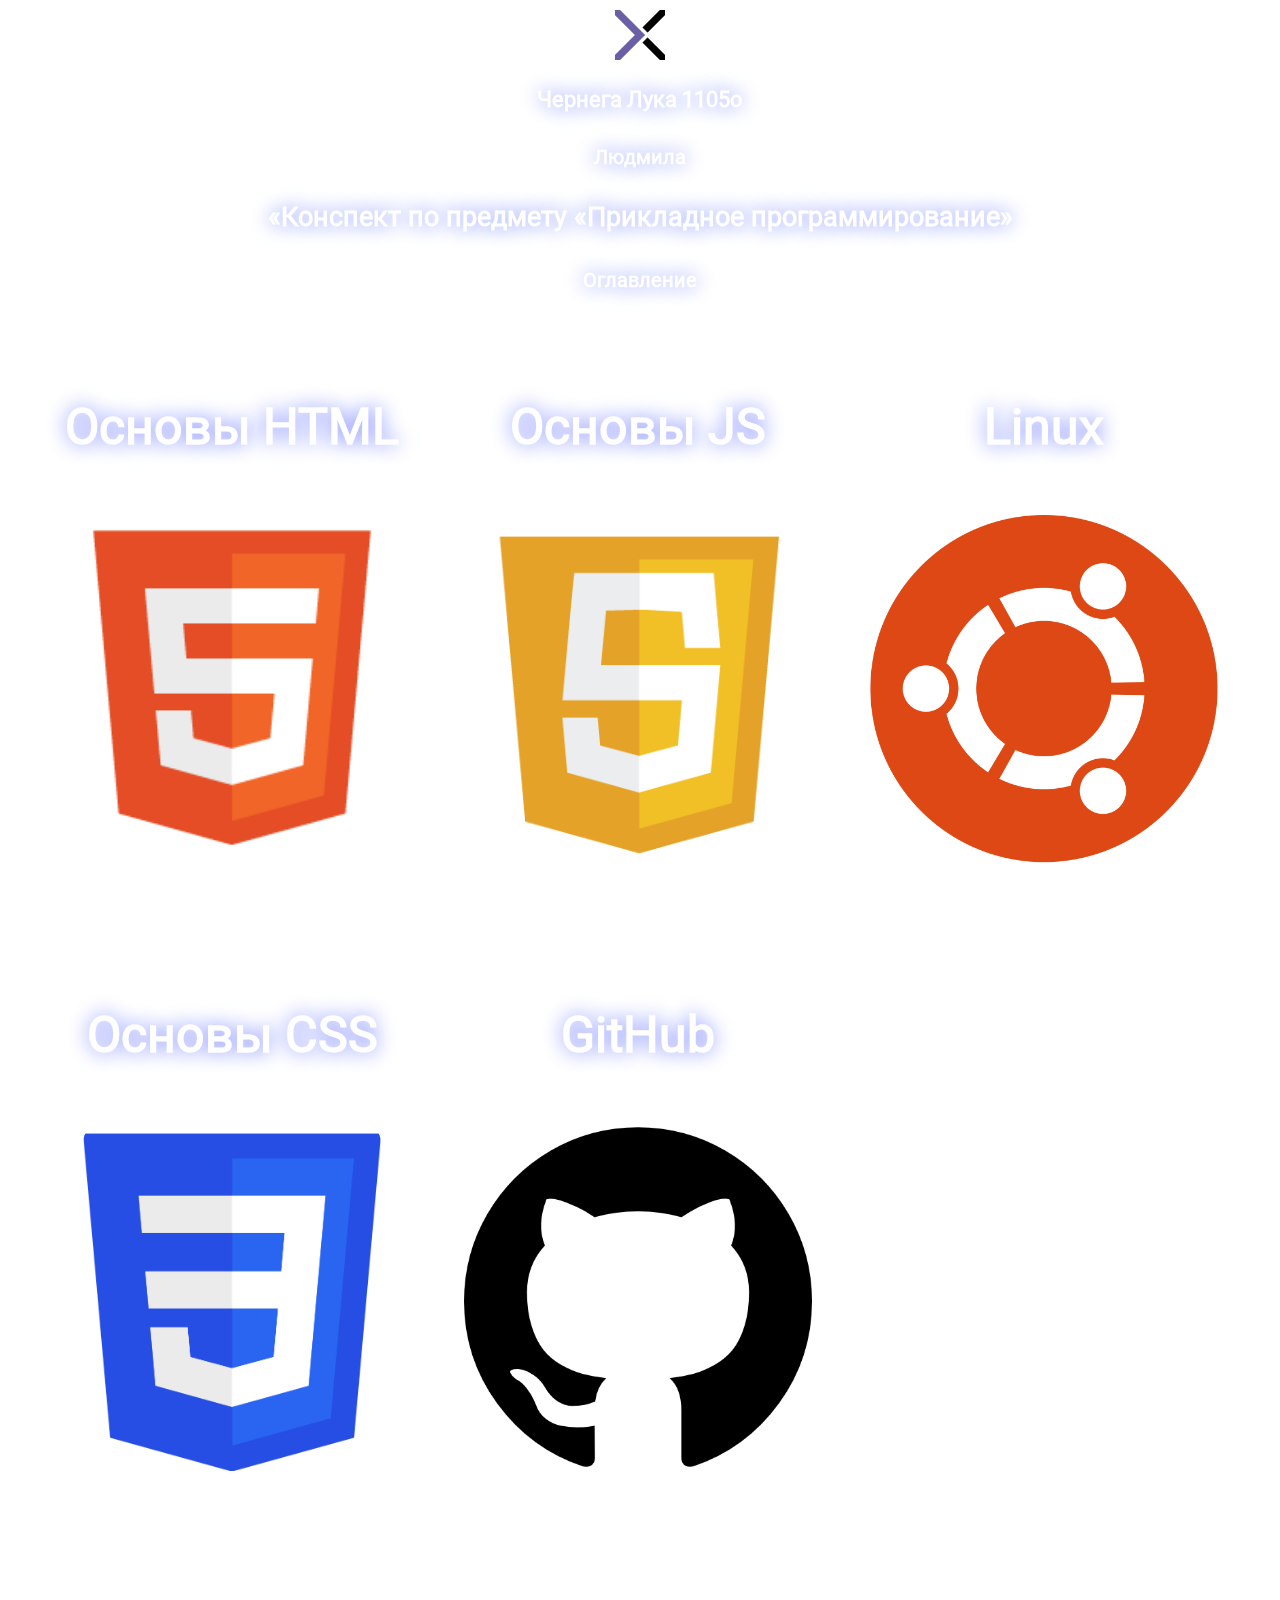
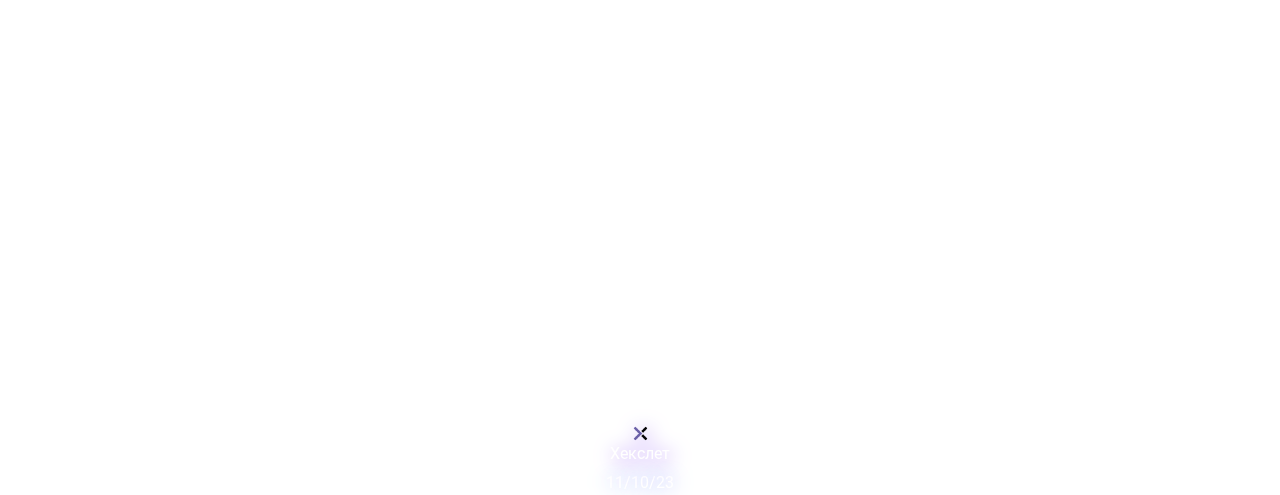
<file: index.html>
<!DOCTYPE html>
<html lang="ru">
  <head>
    <meta charset="UTF-8">
    <meta name="viewport" content="width=device-width,initial-scale=1">
    <title>Website</title>
    <link rel="stylesheet" href="main-style.css">
  </head>
</html>
<header>
    <img src="logo.png" class="logo" alt="#">
    <h1>Чернега Лука 1105o</h1>
    <h3>Людмила</h3>
</header>
<body>
    <h1>«Конспект по предмету «Прикладное программирование» </h1>
    <h2> Оглавление </h2>
    <div class="container">
        <div class="cont1">
            <h3 class = "link"><a href="https://developer.mozilla.org/ru/docs/Learn/Getting_started_with_the_web/HTML_basics" target="_blank"> Основы HTML</a> </h3>
            <img src="html-logo.png">
        </div>
        <div class="cont1 box">
            <h3 class = "link"><a href="https://developer.mozilla.org/ru/docs/Learn/Getting_started_with_the_web/CSS_basics" target="_blank"> Основы CSS </a> </h3>
            <img src="css-logo.png">
        </div>
        <div class="cont1">
            <h3 class = "link"><a href="https://developer.mozilla.org/ru/docs/Learn/Getting_started_with_the_web/JavaScript_basics" target="_blank"> Основы JS </a> </h3>
            <img src="js-logo.png">
        </div>
        <div class="cont1">
            <h3 class = "link"> <a  onclick="window.location.href = 'basic-github.html'"> GitHub</a> </h3> 
            <img src="github-logo.png">
        </div>
        <div class="cont1">
            <h3 class = "link"><a href="https://habr.com/ru/articles/655275/" target="_blank"> Linux </a></h3>
            <img src="ubuntu-logo.png">
        </div>
    </div>
</body>
<footer>
  <p class="footerclass">
   <img src="logo.png" style="height: 17px; width: 17px;"> 
<a href="https://ru.hexlet.io/?ysclid=lnlvl3o131144517542" target="_blank"> Хекслет</a>
</p>
<p style="font-family: Roboto-Regular; text-shadow: rgba(117,129,255,1) 0px 0px 20px; ">11/10/23</p>
</footer>
</file>
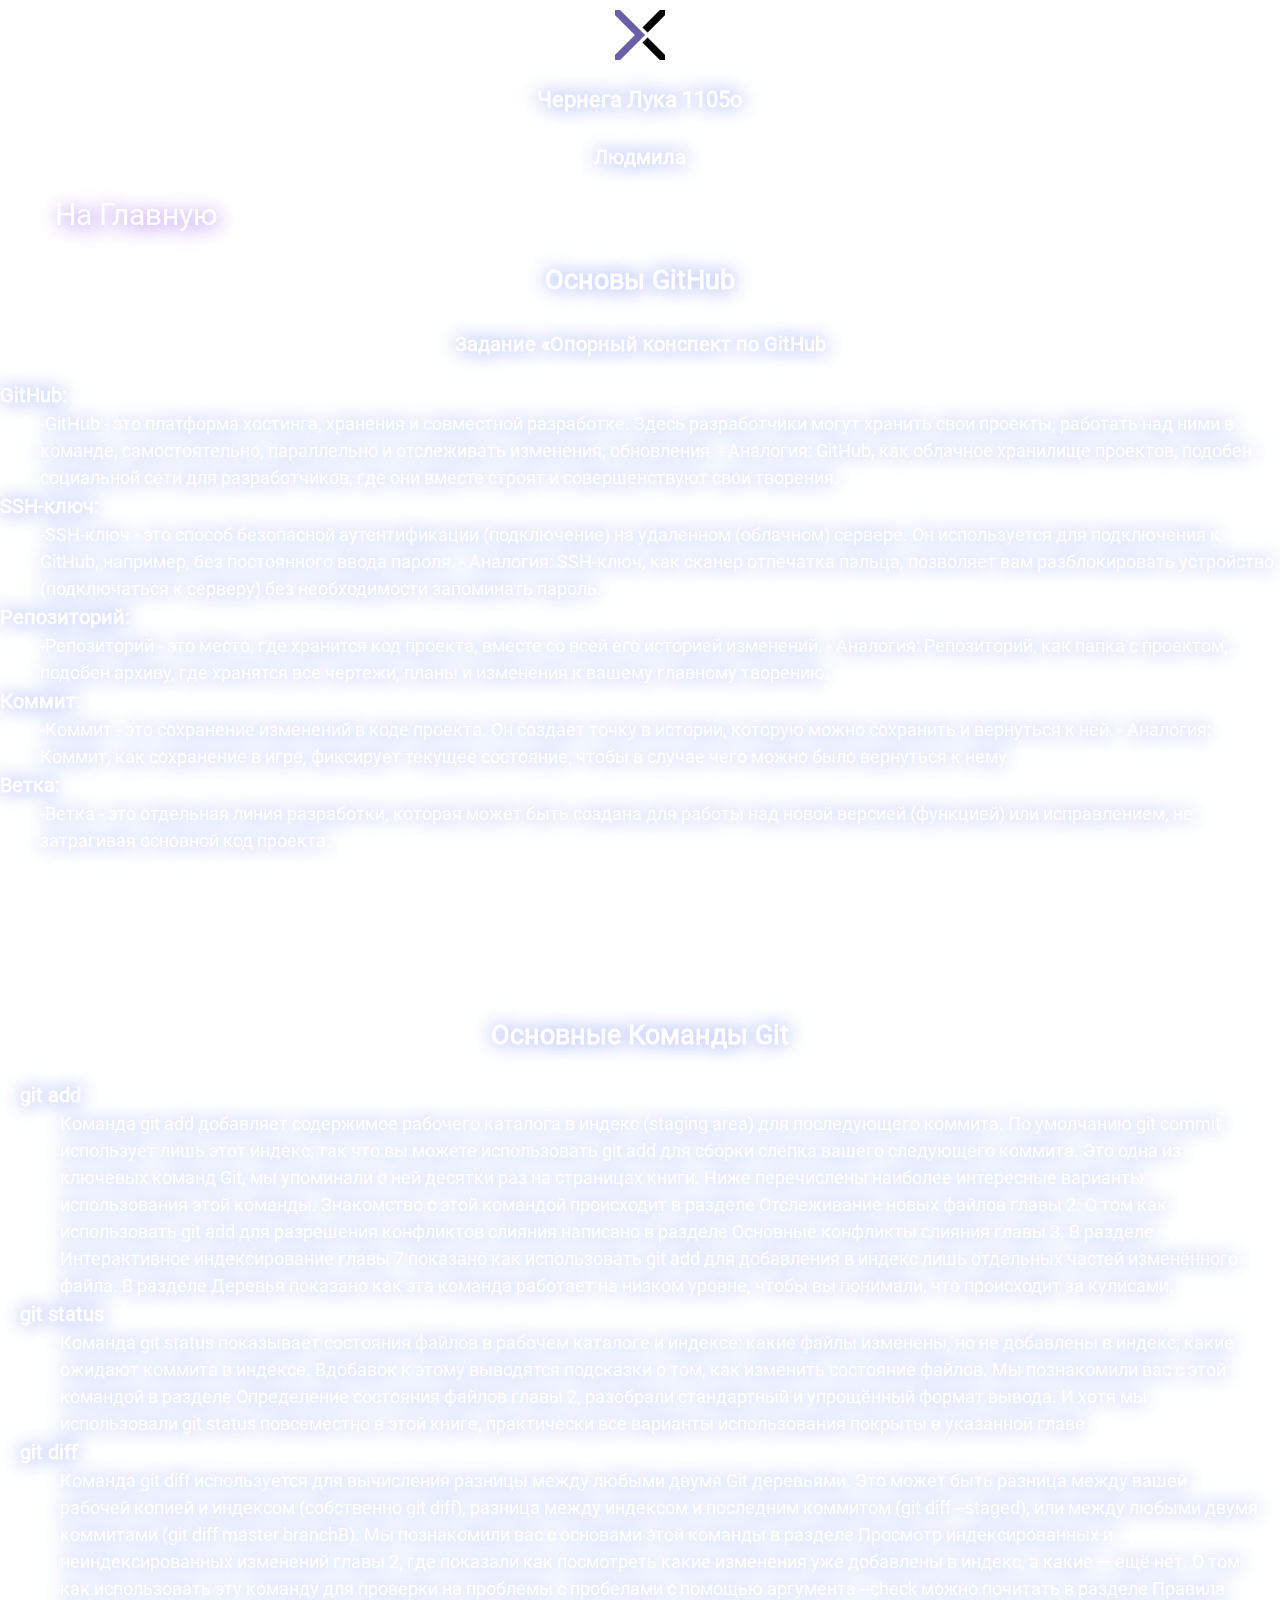
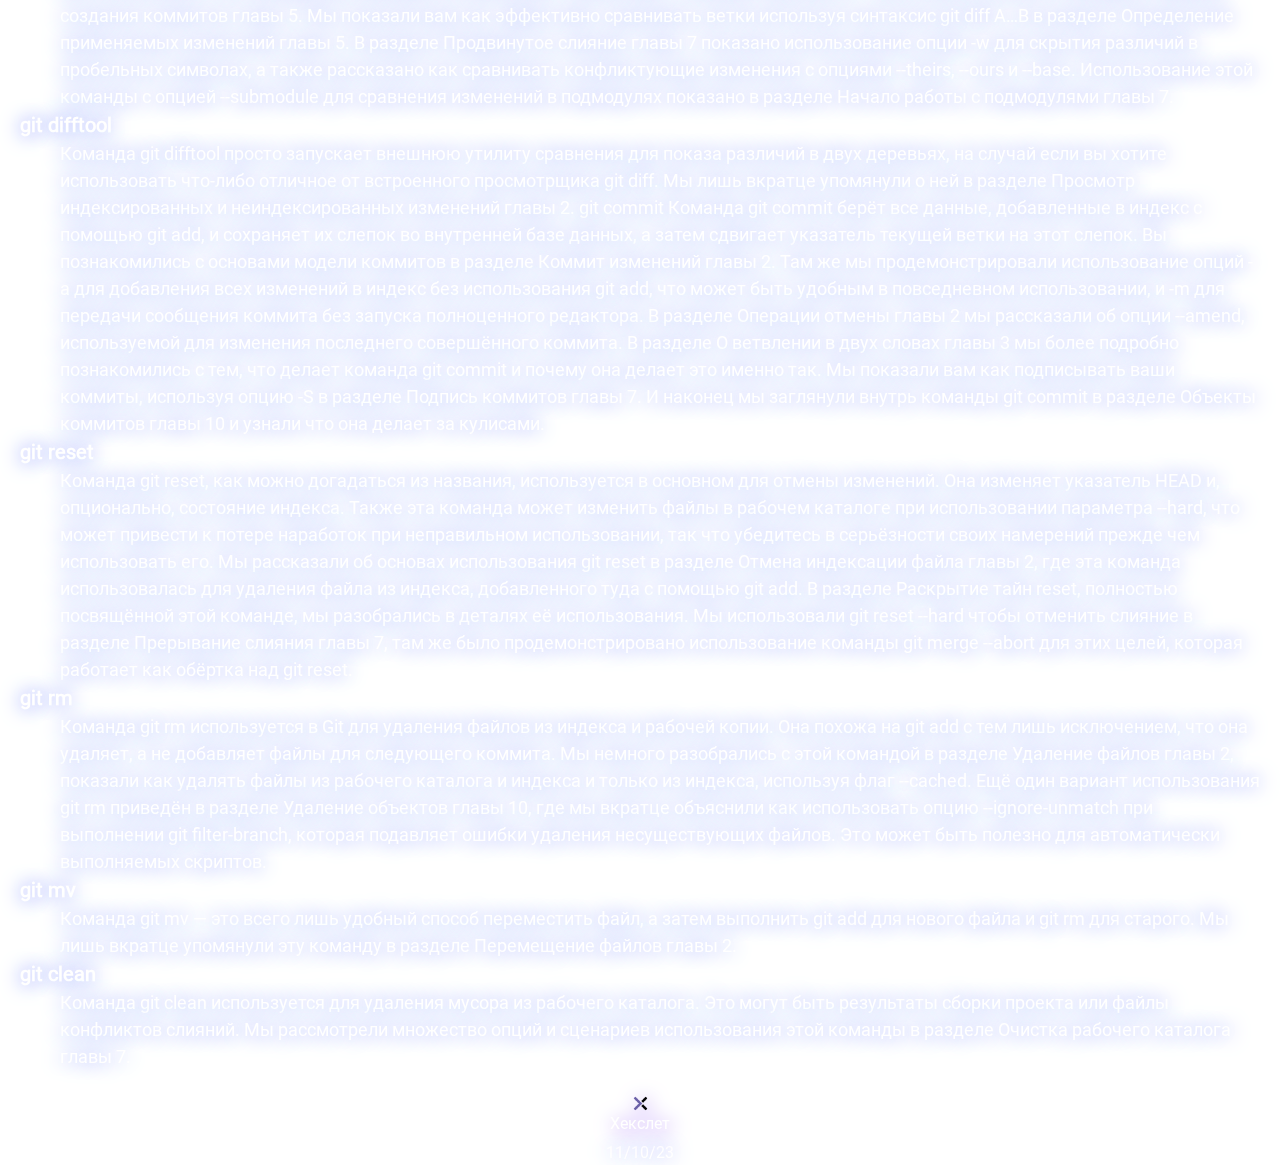
<file: basic-github.html>
<!DOCTYPE html>
<html lang="ru">
  <head>
    <meta charset="UTF-8">
    <meta name="viewport" content="width=device-width,initial-scale=1">
    <title>Дока</title>
    <link rel="stylesheet" href="main-style.css">
  </head>
</html>
<header>
    <img src="logo.png" class="logo" alt="#">
    <h1>Чернега Лука 1105o</h1>
    <h3>Людмила</h3>
</header>
<body>
<div class ="filler">
    <button onclick="window.location.href = 'index.html';"> На Главную</button>
    <h1> Основы GitHub</h1>
    <h2> Задание «Опорный конспект по GitHub </h2>

    <dt>GitHub:</dt>
      <dd>-GitHub - это платформа хостинга, хранения и совместной разработке. Здесь разработчики могут хранить свои проекты, работать над ними в команде, самостоятельно, параллельно и отслеживать изменения, обновления.
      - Аналогия: GitHub, как облачное хранилище проектов, подобен социальной сети для разработчиков, где они вместе строят и совершенствуют свои творения.</dd>
   <dt>SSH-ключ:</dt>
      <dd>-SSH-ключ - это способ безопасной аутентификации (подключение) на удаленном (облачном) сервере. Он используется для подключения к GitHub, например, без постоянного ввода пароля.
      - Аналогия: SSH-ключ, как сканер отпечатка пальца, позволяет вам разблокировать устройство (подключаться к серверу) без необходимости запоминать пароль.</dd>
   <dt>Репозиторий:</dt>
      <dd>-Репозиторий - это место, где хранится код проекта, вместе со всей его историей изменений.
      - Аналогия: Репозиторий, как папка с проектом, подобен архиву, где хранятся все чертежи, планы и изменения к вашему главному творению.</dd>
   <dt>Коммит:</dt>
      <dd>-Коммит - это сохранение изменений в коде проекта. Он создает точку в истории, которую можно сохранить и вернуться к ней.
      - Аналогия: Коммит, как сохранение в игре, фиксирует текущее состояние, чтобы в случае чего можно было вернуться к нему.</dd>
   <dt>Ветка:</dt>
      <dd>-Ветка - это отдельная линия разработки, которая может быть создана для работы над новой версией (функцией) или исправлением, не затрагивая основной код проекта.</dd>
</div>
<h1> Основные Команды Git</h1>
<div class="gittext">
<dt>git add</dt>

<dd>Команда git add добавляет содержимое рабочего каталога в индекс (staging area) для последующего коммита. По умолчанию git commit использует лишь этот индекс, так что вы можете использовать git add для сборки слепка вашего следующего коммита.

Это одна из ключевых команд Git, мы упоминали о ней десятки раз на страницах книги. Ниже перечислены наиболее интересные варианты использования этой команды.

Знакомство с этой командой происходит в разделе Отслеживание новых файлов главы 2.

О том как использовать git add для разрешения конфликтов слияния написано в разделе Основные конфликты слияния главы 3.

В разделе Интерактивное индексирование главы 7 показано как использовать git add для добавления в индекс лишь отдельных частей изменённого файла.

В разделе Деревья показано как эта команда работает на низком уровне, чтобы вы понимали, что происходит за кулисами.
</dd>
<dt>git status</dt>
<dd>
Команда git status показывает состояния файлов в рабочем каталоге и индексе: какие файлы изменены, но не добавлены в индекс; какие ожидают коммита в индексе. Вдобавок к этому выводятся подсказки о том, как изменить состояние файлов.

Мы познакомили вас с этой командой в разделе Определение состояния файлов главы 2, разобрали стандартный и упрощённый формат вывода. И хотя мы использовали git status повсеместно в этой книге, практически все варианты использования покрыты в указанной главе.
</dd>
<dt>git diff</dt>

<dd>Команда git diff используется для вычисления разницы между любыми двумя Git деревьями. Это может быть разница между вашей рабочей копией и индексом (собственно git diff), разница между индексом и последним коммитом (git diff --staged), или между любыми двумя коммитами (git diff master branchB).

Мы познакомили вас с основами этой команды в разделе Просмотр индексированных и неиндексированных изменений главы 2, где показали как посмотреть какие изменения уже добавлены в индекс, а какие — ещё нет.

О том как использовать эту команду для проверки на проблемы с пробелами с помощью аргумента --check можно почитать в разделе Правила создания коммитов главы 5.

Мы показали вам как эффективно сравнивать ветки используя синтаксис git diff A…​B в разделе Определение применяемых изменений главы 5.

В разделе Продвинутое слияние главы 7 показано использование опции -w для скрытия различий в пробельных символах, а также рассказано как сравнивать конфликтующие изменения с опциями --theirs, --ours и --base.

Использование этой команды с опцией --submodule для сравнения изменений в подмодулях показано в разделе Начало работы с подмодулями главы 7.
</dd>
<dt>git difftool</dt>

<dd>Команда git difftool просто запускает внешнюю утилиту сравнения для показа различий в двух деревьях, на случай если вы хотите использовать что-либо отличное от встроенного просмотрщика git diff.

Мы лишь вкратце упомянули о ней в разделе Просмотр индексированных и неиндексированных изменений главы 2.
git commit

Команда git commit берёт все данные, добавленные в индекс с помощью git add, и сохраняет их слепок во внутренней базе данных, а затем сдвигает указатель текущей ветки на этот слепок.

Вы познакомились с основами модели коммитов в разделе Коммит изменений главы 2. Там же мы продемонстрировали использование опций -a для добавления всех изменений в индекс без использования git add, что может быть удобным в повседневном использовании, и -m для передачи сообщения коммита без запуска полноценного редактора.

В разделе Операции отмены главы 2 мы рассказали об опции --amend, используемой для изменения последнего совершённого коммита.

В разделе О ветвлении в двух словах главы 3 мы более подробно познакомились с тем, что делает команда git commit и почему она делает это именно так.

Мы показали вам как подписывать ваши коммиты, используя опцию -S в разделе Подпись коммитов главы 7.

И наконец мы заглянули внутрь команды git commit в разделе Объекты коммитов главы 10 и узнали что она делает за кулисами.
</dd>
<dt>git reset</dt>

<dd>Команда git reset, как можно догадаться из названия, используется в основном для отмены изменений. Она изменяет указатель HEAD и, опционально, состояние индекса. Также эта команда может изменить файлы в рабочем каталоге при использовании параметра --hard, что может привести к потере наработок при неправильном использовании, так что убедитесь в серьёзности своих намерений прежде чем использовать его.

Мы рассказали об основах использования git reset в разделе Отмена индексации файла главы 2, где эта команда использовалась для удаления файла из индекса, добавленного туда с помощью git add.

В разделе Раскрытие тайн reset, полностью посвящённой этой команде, мы разобрались в деталях её использования.

Мы использовали git reset --hard чтобы отменить слияние в разделе Прерывание слияния главы 7, там же было продемонстрировано использование команды git merge --abort для этих целей, которая работает как обёртка над git reset.
</dd>
<dt>git rm</dt>

<dd>Команда git rm используется в Git для удаления файлов из индекса и рабочей копии. Она похожа на git add с тем лишь исключением, что она удаляет, а не добавляет файлы для следующего коммита.

Мы немного разобрались с этой командой в разделе Удаление файлов главы 2, показали как удалять файлы из рабочего каталога и индекса и только из индекса, используя флаг --cached.

Ещё один вариант использования git rm приведён в разделе Удаление объектов главы 10, где мы вкратце объяснили как использовать опцию --ignore-unmatch при выполнении git filter-branch, которая подавляет ошибки удаления несуществующих файлов. Это может быть полезно для автоматически выполняемых скриптов.
</dd>
<dt> git mv</dt>

<dd>Команда git mv — это всего лишь удобный способ переместить файл, а затем выполнить git add для нового файла и git rm для старого.

Мы лишь вкратце упомянули эту команду в разделе Перемещение файлов главы 2.
</dd>
<dt>git clean</dt>

<dd>Команда git clean используется для удаления мусора из рабочего каталога. Это могут быть результаты сборки проекта или файлы конфликтов слияний.

Мы рассмотрели множество опций и сценариев использования этой команды в разделе Очистка рабочего каталога главы 7.
</dd>
</div>
</body>
<footer>
   <p class="footerclass">
    <img src="logo.png" style="height: 17px; width: 17px;"> 
 <a href="https://ru.hexlet.io/?ysclid=lnlvl3o131144517542" target="_blank"> Хекслет</a>
 </p>
 <p style="font-family: Roboto-Regular; text-shadow: rgba(117,129,255,1) 0px 0px 20px; ">11/10/23</p>
 </footer>
</file>
<file: main-style.css>
@font-face {
    font-family:Montserrat ;
    src: url("Montserrat.ttf") ;
}
@font-face {
    font-family:Roboto-Regular ;
    src: url("Roboto.ttf");
}
@font-face {
    font-family:RobotoMono ;
    src: url("RobotoMono.ttf");
}
@font-face {
    font-family:SFMonoRegular ;
    src: url("SFMono.otf");
}

img{
    width: 100px;
    height: 100px;
    border-radius: 20px;

}
body {
    margin: 0 0;
    font-size: 18px;
    font-weight: 400;
    line-height: 1.5;
    color: #ffffff;
   background-image: url(https://upload.wikimedia.org/wikipedia/commons/thumb/2/2f/Hubble_ultra_deep_field.jpg/1200px-Hubble_ultra_deep_field.jpg);
backdrop-filter: blur(5px);
}
header {
    font-family: Roboto-Regular;
    font-size: 0.8em;
    width: fit-content;
    margin-right: auto;
    margin-left: auto ;
    border-radius: 50px;
    height: fit-content;
padding:5px 5px;
color: black;
text-align: center;
margin-bottom: 0px ;
padding-bottom: 0px;
}
h1 {
    font-size: 1.5em;
    text-align: left;
    padding: 6px 10;
    width: fit-content;
    margin-right: auto;
    margin-left: auto ;
    border-radius: 5px;
    height: fit-content;
padding:5px 5px;
text-align: center;
color: rgb(255, 255, 255);
text-shadow: rgba(117,129,255,1) 0px 0px 20px; 
font-family: Roboto-Regular;
}
h2 {
 font-size: 1em;
 text-align: left;
 padding: 6 10;
 width: fit-content;
 margin-right: auto;
 margin-left: auto ;
 border-radius: 5px;
 height: fit-content;
padding:5px 5px;
text-align: center;
color: rgb(255, 255, 255);
text-shadow: rgba(117,129,255,1) 0px 0px 20px; 
font-family: Roboto-Regular;
font-size: 20px;
}
h3{
text-shadow: rgba(117,129,255,1) 0px 0px 20px;   
color: white;
font-family: Roboto-Regular;
font-size: 20px;
}
.logo {
height: 50px;
width: 50px;
width: 60px
margin-right: auto;
margin-left: auto ;
border-radius: 5px;
height: fit-content;
padding:5px 5px;


}
.container {
    columns: 3;
    height: 1640px;
    width: fit-content;
    margin: 40px;

}
.cont1 {
       
    display: inline-block;
    margin-right: 2%;
    margin-bottom: 5%;
    font-family: Roboto-Regular;
    font-size: 1em;
    border-top-left-radius:  24px;
    border-top-right-radius:  24px;
    border-bottom-left-radius:  24px;
    border-bottom-right-radius: 24px;
    width: 30vw;
    height: 580px;
    font-weight: normal;
    text-align: center;
        background-image: url('https://media0.giphy.com/media/tVM0hQmU52iKcLI1Kk/giphy.gif?cid=6c09b9524525er0v8nq7p1x73ap3b7j4b8k6nb3gxa0loqjm&ep=v1_gifs_search&rid=giphy.gif&ct=g');
        background-position: center;
        background-size: cover;
        overflow: hidden;
    
}
.cont1:hover{
    box-shadow:  0 0 2px #fff,
    0 0 5px #4836ee,
    0 0 10px #6b47ee,
    0 0 20px rgb(88, 91, 226),
    0 0 30px rgb(119, 116, 240),
    0 0 40px rgb(102, 157, 240),
    0 0 50px #99c1fc,
    0 0 60px #ffffff;;
}
a {
    text-decoration: none;
    color: rgb(255, 255, 255);
    border-radius: 5px;
    font-family: Roboto-Regular;
    
}

img {
    height: 60%;
    width: auto;
    margin-right: auto;
    margin-left: auto;
    display: block;
}
p{
    text-align: center;
    font-size: 16px;
    margin: 0 0;
}
.footerclass {
    text-align: center;
    color: white;
    width: fit-content;
    margin-right: auto;
    margin-left: auto ;
    border-radius: 5px;
    height: fit-content;
padding:5px 5px;
filter:drop-shadow(3px 3px 10px #8e56f5); 
}

.link{
    color: white;
    font-size: 50px;
}

.link:hover{
    cursor: pointer;
    transition: all 0.2s ease;
    -webkit-transition: all 0.2s ease;
    -moz-transition: all 0.2s ease;
    -o-transition: all 0.2s ease;
    -ms-transition: all 0.2s ease;
    font-size: 70px;
}
.filler{
    height: 800px;
    max-width: 100%;
}

button{
 margin-left: 50px;   
 width: 100px;
 height: 30px;
 width: fit-content;
 border-radius: 5px;
 height: fit-content;
padding:5px 5px;
filter:drop-shadow(3px 3px 10px #8e56f5); 
background: none;
border: none;
color: white;
font-family: Roboto-Regular;
font-size: 30px;
}

button:hover{
    cursor: pointer;
    transition: all 0.2s ease;
    -webkit-transition: all 0.2s ease;
    -moz-transition: all 0.2s ease;
    -o-transition: all 0.2s ease;
    -ms-transition: all 0.2s ease;
    font-size: 35px;
}

dt{
font-weight: bold;
font-family:Roboto-Regular;
text-shadow: rgba(117,129,255,1) 0px 0px 20px;  
font-size: 20px;

}

dd{
font-family:Roboto-Regular;
text-shadow: rgba(117,129,255,1) 0px 0px 20px; 
}
.gittext{
    max-width: fit-content;
    margin: 20px 20px;

}
</file>
